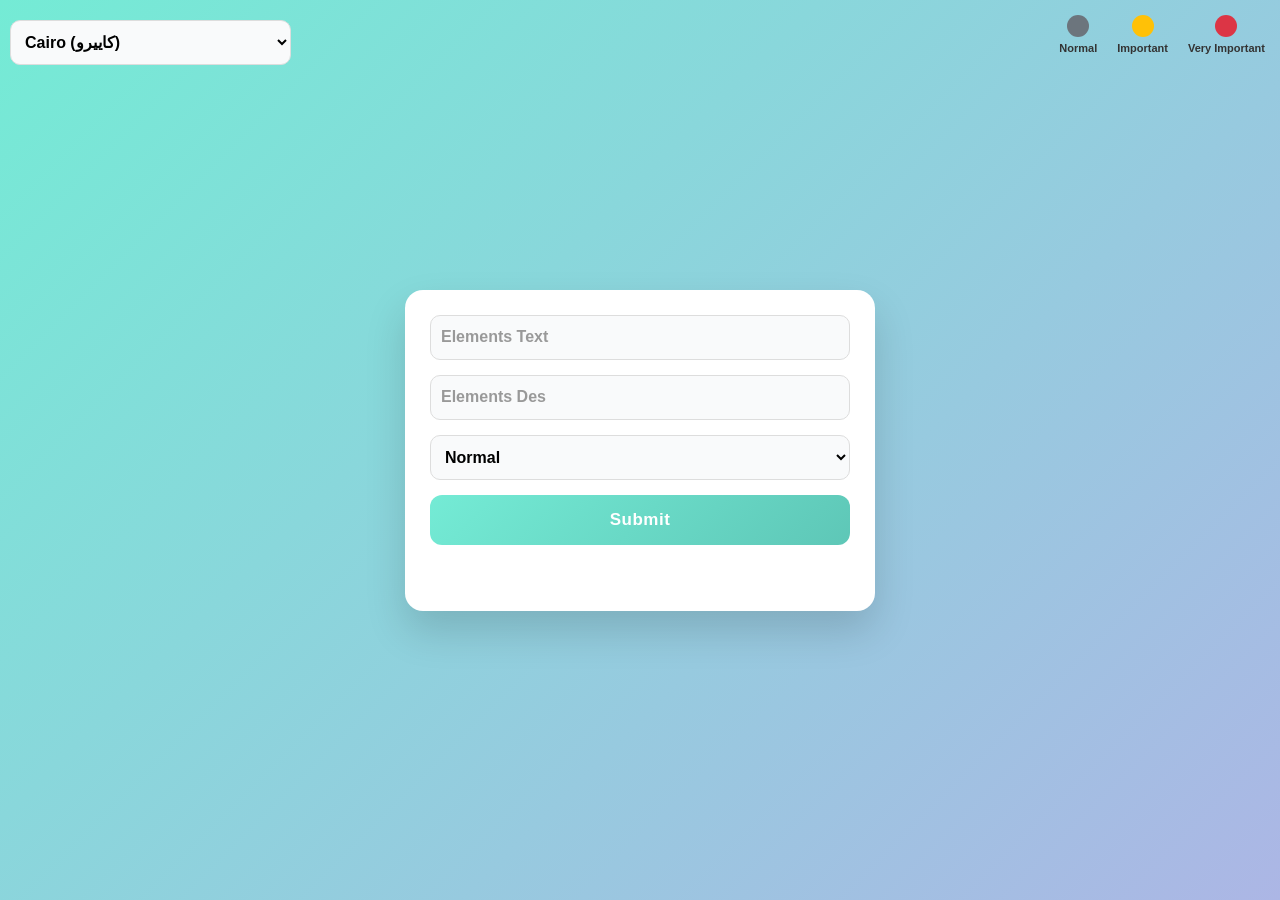
<file: index.html>
<!doctype html>
<html lang="en">
  <head>
    <meta charset="UTF-8" />
    <meta name="viewport" content="width=device-width, initial-scale=1.0" />
    <link
      href="https://fonts.googleapis.com/css2?family=Almarai:wght@300;400;700&family=Amiri:ital,wght@0,400;0,700;1,400&family=Areiru&family=Cairo:wght@200;400;700;900&family=Changa:wght@200;500;800&family=El+Messiri:wght@400;700&family=Fragment+Mono&family=Inter:wght@100;400;900&family=JetBrains+Mono:wght@100;400;800&family=Kanit:wght@100;400;900&family=Lalezar&family=Lemonada:wght@300;700&family=Lobster&family=Majallat&family=Mada:wght@200;500;900&family=Montserrat:wght@100;400;900&family=Noto+Sans+Arabic:wght@100;400;900&family=Noto+Serif+Arabic:wght@100;400;900&family=Open+Sans:wght@300;400;800&family=Oswald:wght@200;500;700&family=Pacifico&family=Playfair+Display:ital,wght@0,400;0,900;1,400&family=Poppins:wght@100;400;900&family=Raleway:wght@100;400;900&family=Reem+Kufi:wght@400;700&family=Roboto+Mono:wght@100;400;700&family=Roboto:wght@100;400;900&family=Rubik:ital,wght@0,300;0,900;1,300&family=Tajawal:wght@200;500;900&family=Titillium+Web:wght@200;400;700&family=Vibes&display=swap"
      rel="stylesheet"
    />
    <link rel="stylesheet" href="main.css" />
    <title>To do list</title>
  </head>
  <body>
    <select id="fontselect">
      <optgroup label="Arabic & English Fonts">
        <option value="Cairo">Cairo (كاييرو)</option>
        <option value="Tajawal">Tajawal (تجول)</option>
        <option value="Almarai">Almarai (المراعي)</option>
        <option value="Amiri">Amiri (أميري - كلاسيكي)</option>
        <option value="Noto Sans Arabic">Noto Sans Arabic</option>
        <option value="Noto Serif Arabic">Noto Serif Arabic</option>
        <option value="El Messiri">El Messiri (المسيري)</option>
        <option value="Lemonada">Lemonada (ليمونادة)</option>
        <option value="Changa">Changa (شانغا)</option>
        <option value="Reem Kufi">Reem Kufi (ريم كوفي)</option>
        <option value="Lalezar">Lalezar (لاليزار)</option>
        <option value="Mada">Mada (مدى)</option>
        <option value="Rubik">Rubik (روبيك)</option>
        <option value="Vibes">Vibes (فيبز - ديكور)</option>
        <option value="Areiru">Areiru</option>
      </optgroup>

      <optgroup label="English Special Fonts">
        <option value="Open Sans">Open Sans</option>
        <option value="Roboto">Roboto</option>
        <option value="Montserrat">Montserrat</option>
        <option value="Poppins">Poppins</option>
        <option value="Inter">Inter</option>
        <option value="Raleway">Raleway</option>
        <option value="Oswald">Oswald (ضيق وعريض)</option>
        <option value="Playfair Display">Playfair Display (سيريف فخم)</option>
        <option value="Kanit">Kanit</option>
        <option value="Titillium Web">Titillium Web</option>
        <option value="Lobster">Lobster (مكتوب باليد)</option>
        <option value="Pacifico">Pacifico (يدوي ناعم)</option>
        <option value="JetBrains Mono">JetBrains Mono (خط برمجة)</option>
        <option value="Roboto Mono">Roboto Mono</option>
        <option value="Fragment+Mono">Fragment Mono</option>
      </optgroup>
    </select>
    <div class="type">
      <span>Normal</span>
      <span>Important</span>
      <span>Very Important</span>
    </div>
    <div class="container">
      <input
        type="text"
        name="inputName"
        class="input"
        placeholder="Elements Text"
      />
      <input type="text" name="des" class="input" placeholder="Elements Des" />
      <select name="type" class="input">
        <option value="Normal">Normal</option>
        <option value="Important">Important</option>
        <option value="Very Important">Very Important</option>
      </select>
      <input type="submit" />
      <button class="del-all">Delate All</button>
      <ul class="tasklist"></ul>
    </div>
    <script src="mian.js"></script>
  </body>
</html>
</file>
<file: main.css>
:root {
  --main-font: "Segoe UI", sans-serif;
}

body {
  margin: 0;
  min-height: 100vh;
  display: flex;
  align-items: center;
  justify-content: center;
  font-family: var(--main-font);
  background: linear-gradient(135deg, #74ebd5, #acb6e5);
}

.container {
  background: white;
  width: 90%;
  max-width: 420px;
  padding: 25px;
  border-radius: 18px;
  box-shadow: 0 20px 40px rgba(0, 0, 0, 0.15);
  display: flex;
  flex-direction: column;
  gap: 15px;
}

input[type="text"],
select {
  width: 100%;
  height: 45px;
  padding: 10px;
  font-size: 16px;
  border-radius: 10px;
  border: 1px solid #ddd;
  background: #f9fafb;
  color: black;
  font-weight: bold;
  outline: none;
  transition: 0.3s;
  box-sizing: border-box;
}

input::placeholder {
  color: #999;
}

input:focus,
select:focus {
  border-color: #74ebd5;
  background: white;
  box-shadow: 0 0 8px rgba(116, 235, 213, 0.4);
}

input[type="submit"] {
  width: 100%;
  height: 50px;
  padding: 10px;
  border-radius: 12px;
  border: none;
  background: linear-gradient(135deg, #74ebd5, #5ec7b7);
  color: white;
  font-size: 17px;
  font-weight: 600;
  letter-spacing: 0.5px;
  cursor: pointer;
  transition: all 0.25s ease;
  box-sizing: border-box;
}

input[type="submit"]:hover {
  transform: translateY(-2px);
  box-shadow: 0 10px 20px rgba(0, 0, 0, 0.2);
}

input[type="submit"]:active {
  transform: scale(0.97);
}

.del-all {
  background-color: #ff4d4d;
  border: none;
  padding: 5px;
  border-radius: 6px;
  width: fit-content;
  align-self: flex-end;
  cursor: pointer;
  transition: 0.2s;
}

#fontselect {
  position: absolute;
  width: fit-content;
  top: 20px;
  left: 10px;
}
.type {
  position: absolute;
  top: 15px;
  right: 15px;
  display: flex;
  gap: 20px;
}

.type span {
  display: flex;
  flex-direction: column;
  align-items: center;
  font-size: 11px;
  color: #333;
  font-weight: bold;
}

.type span::before {
  content: "";
  width: 22px;
  height: 22px;
  border-radius: 50%;
  margin-bottom: 5px;
}

.type span:nth-child(1)::before {
  background: #6c757d;
}
.type span:nth-child(2)::before {
  background: #ffc107;
}
.type span:nth-child(3)::before {
  background: #dc3545;
}

ul {
  list-style: none;
  padding: 0;
  margin-top: 10px;
  display: flex;
  flex-direction: column;
  gap: 10px;
  max-height: 250px;
  overflow-y: auto;
}

ul::-webkit-scrollbar {
  width: 6px;
}
ul::-webkit-scrollbar-thumb {
  background: #74ebd5;
  border-radius: 10px;
}

li {
  position: relative;
  background-color: #f5f7fa;
  padding: 12px;
  padding-right: 80px;
  border-radius: 8px;
  font-weight: bold;
  list-style: none;
  box-shadow: 0 3px 8px rgba(0, 0, 0, 0.08);
  margin-bottom: 10px;
  transition: 0.2s;
}

.delete-btn {
  position: absolute;
  top: 50%;
  right: 10px;
  transform: translateY(-50%);
  background-color: #ff4d4d;
  color: white;
  border: none;
  padding: 5px 10px;
  border-radius: 6px;
  cursor: pointer;
  font-size: 12px;
  transition: 0.2s;
}

.delete-btn:hover,
.del-all:hover {
  background-color: #cc0000;
}

li:hover {
  transform: translateY(-1px);
  -webkit-transform: translateY(-1px);
  -moz-transform: translateY(-1px);
  -ms-transform: translateY(-1px);
  -o-transform: translateY(-1px);
}

li p {
  font-weight: normal;
  font-size: 13px;
  margin: 5px 0 0;
}

li[data-type="Normal"] {
  border-left: 5px solid #6c757d;
}

li[data-type="Important"] {
  border-left: 5px solid #ffc107;
}

li[data-type="Very Important"] {
  border-left: 5px solid #dc3545;
}
@media (max-width: 480px) {
  .container {
    padding: 20px;
  }

  input[type="text"],
  select {
    height: 40px;
    font-size: 14px;
  }

  input[type="submit"] {
    height: 42px;
    font-size: 14px;
  }

  .type {
    top: 10px;
    right: 10px;
    gap: 12px;
  }

  .type span::before {
    width: 18px;
    height: 18px;
  }
}
</file>
